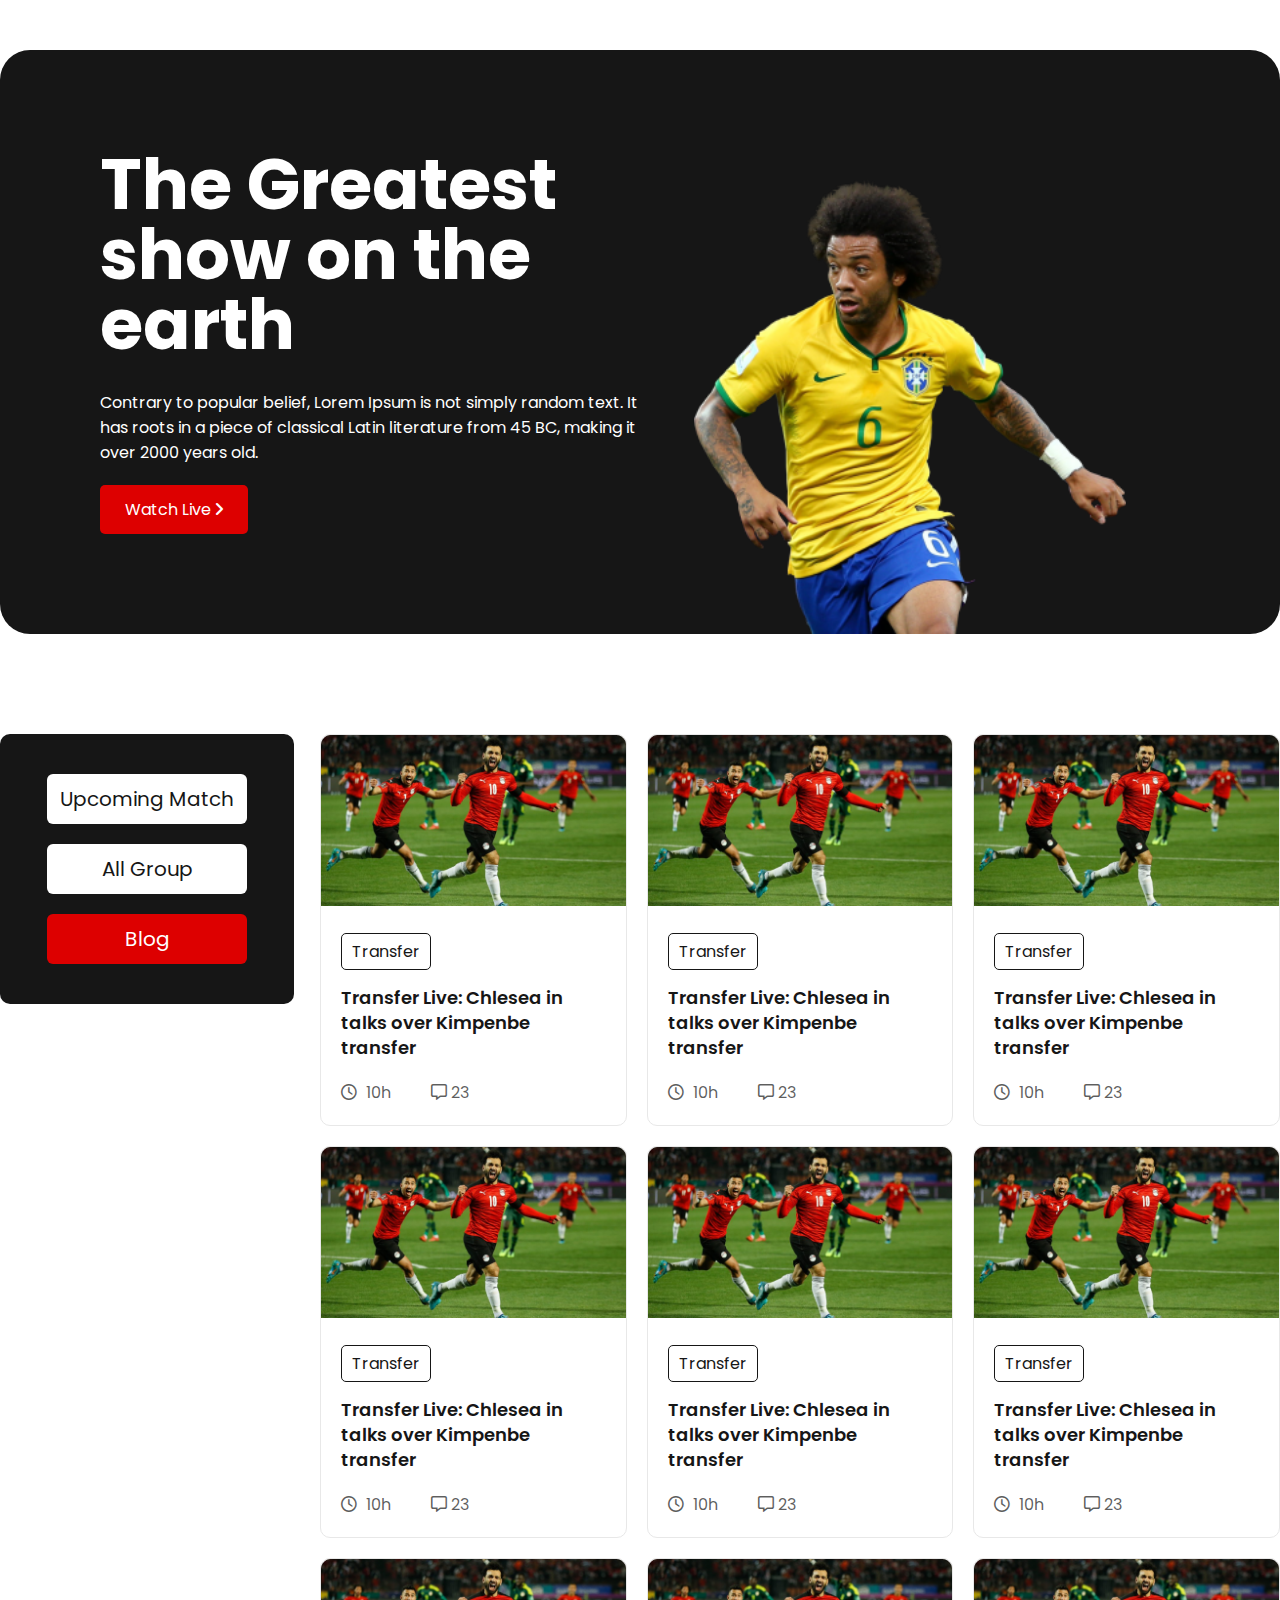
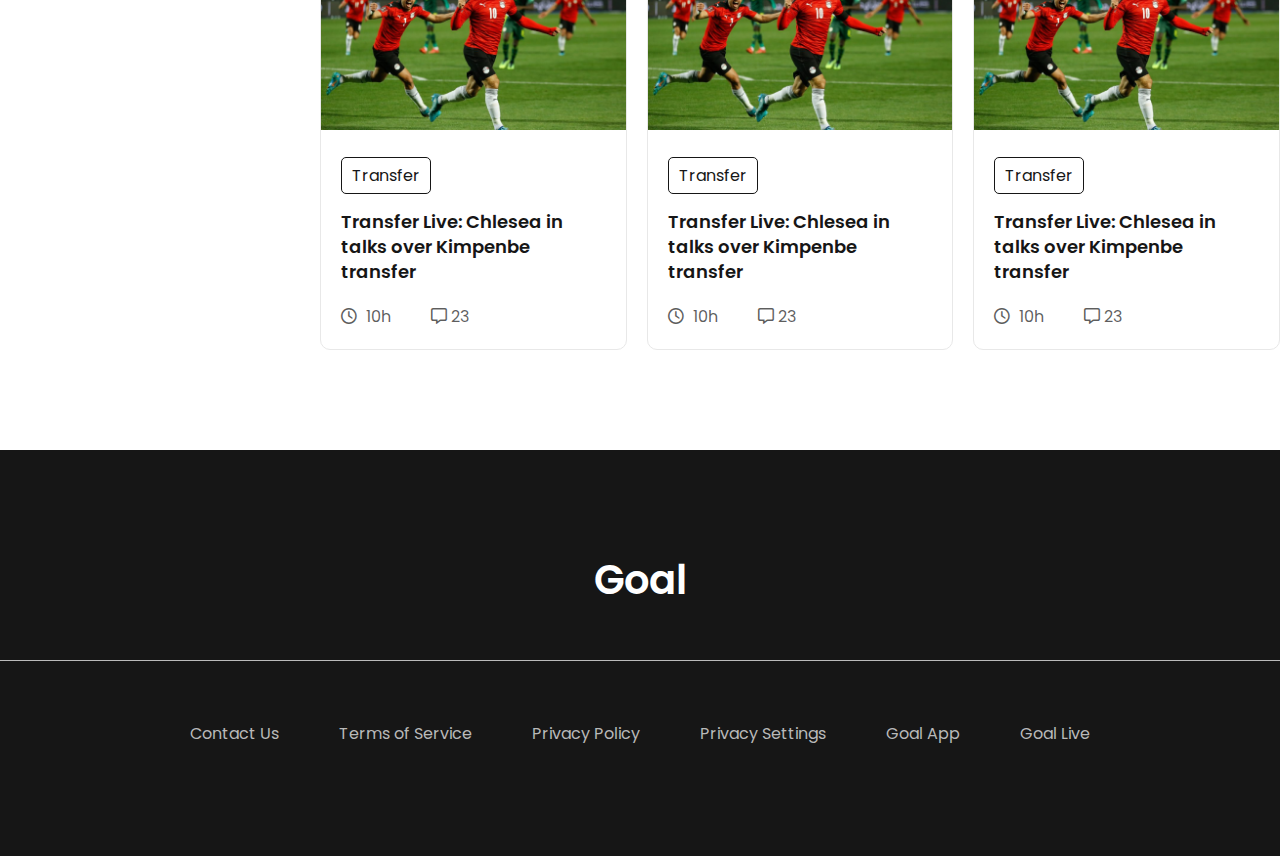
<file: index.html>
<!DOCTYPE html>
<html lang="en">

<head>
    <meta charset="UTF-8">
    <meta http-equiv="X-UA-Compatible" content="IE=edge">
    <meta name="viewport" content="width=., initial-scale=1.0">
    <title>World Cup</title>
    <!-- favicon -->
    <link rel="icon" type="image/x-icon" href="assets/img/fav-icon.png">
    <!-- font - poppins-->
    <link rel="preconnect" href="https://fonts.googleapis.com">
    <link rel="preconnect" href="https://fonts.gstatic.com" crossorigin>
    <link href="https://fonts.googleapis.com/css2?family=Poppins:wght@400;500;600;700;800;900&display=swap"
        rel="stylesheet">
    <!-- font awesome -->
    <link rel="stylesheet" href="assets/css/all.min.css">
    <!-- custom css -->
    <link rel="stylesheet" href="assets/css/style.css">
</head>

<body>
    <!-- banner part start -->
    <section id="banner-part">
        <div class="container">
            <div class="main d-flex">
                <div class="info">
                    <h1>The Greatest show on the earth</h1>
                    <p>Contrary to popular belief, Lorem Ipsum is not simply random text. It has roots in a piece of classical Latin literature from 45 BC, making it over 2000 years old.</p>
                    <a class="btn" href="#">Watch Live <i class="fa-solid fa-angle-right"></i></a>
                </div>
                <div class="image">
                    <img src="assets/img/Banner-Image.png" alt="Banner-Image">
                </div>
            </div>
        </div>
    </section>
    <!-- banner part end -->



    <!-- body part start -->
    <section id="body-part">
        <div class="container d-flex">
            <div class="aside">
                <ul>
                    <li><a href="upcoming-match.html">Upcoming Match</a></li>
                    <li><a href="#">All Group</a></li>
                    <li><a class="red" href="#">Blog</a></li>
                </ul>
            </div>
            <div class="card-group">
                
                <div class="item">
                    <img src="assets/img/BlogImage.png" alt="BlogImage">
                    <div class="info">
                        <a href="#">Transfer</a>
                        <a class="transfer" href="#"><h3>Transfer Live: Chlesea in talks over Kimpenbe transfer</h3></a>
                    <div class="bottom d-flex">
                        <div class="time"><i class="fa-regular fa-clock"></i> 10h</div>
                        <div class="comment">
                            <i class="fa-regular fa-message"></i> 23
                        </div>
                    </div>
                    </div>
                </div>
                <div class="item">
                    <img src="assets/img/BlogImage.png" alt="BlogImage">
                    <div class="info">
                        <a href="#">Transfer</a>
                        <a class="transfer" href="#"><h3>Transfer Live: Chlesea in talks over Kimpenbe transfer</h3></a>
                    <div class="bottom d-flex">
                        <div class="time"><i class="fa-regular fa-clock"></i> 10h</div>
                        <div class="comment">
                            <i class="fa-regular fa-message"></i> 23
                        </div>
                    </div>
                    </div>
                </div>
                <div class="item">
                    <img src="assets/img/BlogImage.png" alt="BlogImage">
                    <div class="info">
                        <a href="#">Transfer</a>
                        <a class="transfer" href="#"><h3>Transfer Live: Chlesea in talks over Kimpenbe transfer</h3></a>
                    <div class="bottom d-flex">
                        <div class="time"><i class="fa-regular fa-clock"></i> 10h</div>
                        <div class="comment">
                            <i class="fa-regular fa-message"></i> 23
                        </div>
                    </div>
                    </div>
                </div>
                <div class="item">
                    <img src="assets/img/BlogImage.png" alt="BlogImage">
                    <div class="info">
                        <a href="#">Transfer</a>
                        <a class="transfer" href="#"><h3>Transfer Live: Chlesea in talks over Kimpenbe transfer</h3></a>
                    <div class="bottom d-flex">
                        <div class="time"><i class="fa-regular fa-clock"></i> 10h</div>
                        <div class="comment">
                            <i class="fa-regular fa-message"></i> 23
                        </div>
                    </div>
                    </div>
                </div>
                <div class="item">
                    <img src="assets/img/BlogImage.png" alt="BlogImage">
                    <div class="info">
                        <a href="#">Transfer</a>
                        <a class="transfer" href="#"><h3>Transfer Live: Chlesea in talks over Kimpenbe transfer</h3></a>
                    <div class="bottom d-flex">
                        <div class="time"><i class="fa-regular fa-clock"></i> 10h</div>
                        <div class="comment">
                            <i class="fa-regular fa-message"></i> 23
                        </div>
                    </div>
                    </div>
                </div>
                <div class="item">
                    <img src="assets/img/BlogImage.png" alt="BlogImage">
                    <div class="info">
                        <a href="#">Transfer</a>
                        <a class="transfer" href="#"><h3>Transfer Live: Chlesea in talks over Kimpenbe transfer</h3></a>
                    <div class="bottom d-flex">
                        <div class="time"><i class="fa-regular fa-clock"></i> 10h</div>
                        <div class="comment">
                            <i class="fa-regular fa-message"></i> 23
                        </div>
                    </div>
                    </div>
                </div>
                <div class="item">
                    <img src="assets/img/BlogImage.png" alt="BlogImage">
                    <div class="info">
                        <a href="#">Transfer</a>
                        <a class="transfer" href="#"><h3>Transfer Live: Chlesea in talks over Kimpenbe transfer</h3></a>
                    <div class="bottom d-flex">
                        <div class="time"><i class="fa-regular fa-clock"></i> 10h</div>
                        <div class="comment">
                            <i class="fa-regular fa-message"></i> 23
                        </div>
                    </div>
                    </div>
                </div>
                <div class="item">
                    <img src="assets/img/BlogImage.png" alt="BlogImage">
                    <div class="info">
                        <a href="#">Transfer</a>
                        <a class="transfer" href="#"><h3>Transfer Live: Chlesea in talks over Kimpenbe transfer</h3></a>
                    <div class="bottom d-flex">
                        <div class="time"><i class="fa-regular fa-clock"></i> 10h</div>
                        <div class="comment">
                            <i class="fa-regular fa-message"></i> 23
                        </div>
                    </div>
                    </div>
                </div>
                <div class="item">
                    <img src="assets/img/BlogImage.png" alt="BlogImage">
                    <div class="info">
                        <a href="#">Transfer</a>
                        <a class="transfer" href="#"><h3>Transfer Live: Chlesea in talks over Kimpenbe transfer</h3></a>
                    <div class="bottom d-flex">
                        <div class="time"><i class="fa-regular fa-clock"></i> 10h</div>
                        <div class="comment">
                            <i class="fa-regular fa-message"></i> 23
                        </div>
                    </div>
                    </div>
                </div>
                

            </div>
            <a href="#" class="view-all-btn">View All</a>
        </div>
    </section>
    <!-- body part end -->


    <!-- footer part start -->
    <footer>
        <div class="container">
            <div class="main">
                <h1>Goal</h1>
        <div class="hr"></div>
        <ul>
            <li><a href="#">Contact Us</a></li>
            <li><a href="#">Terms of Service</a></li>
            <li><a href="#">Privacy Policy</a></li>
            <li><a href="#">Privacy Settings</a></li>
            <li><a href="#">Goal App</a></li>
            <li><a href="#">Goal Live</a></li>
        </ul>
        </div>
            </div>
    </footer>
    <!-- footer part end -->
</body>

</html>
</file>
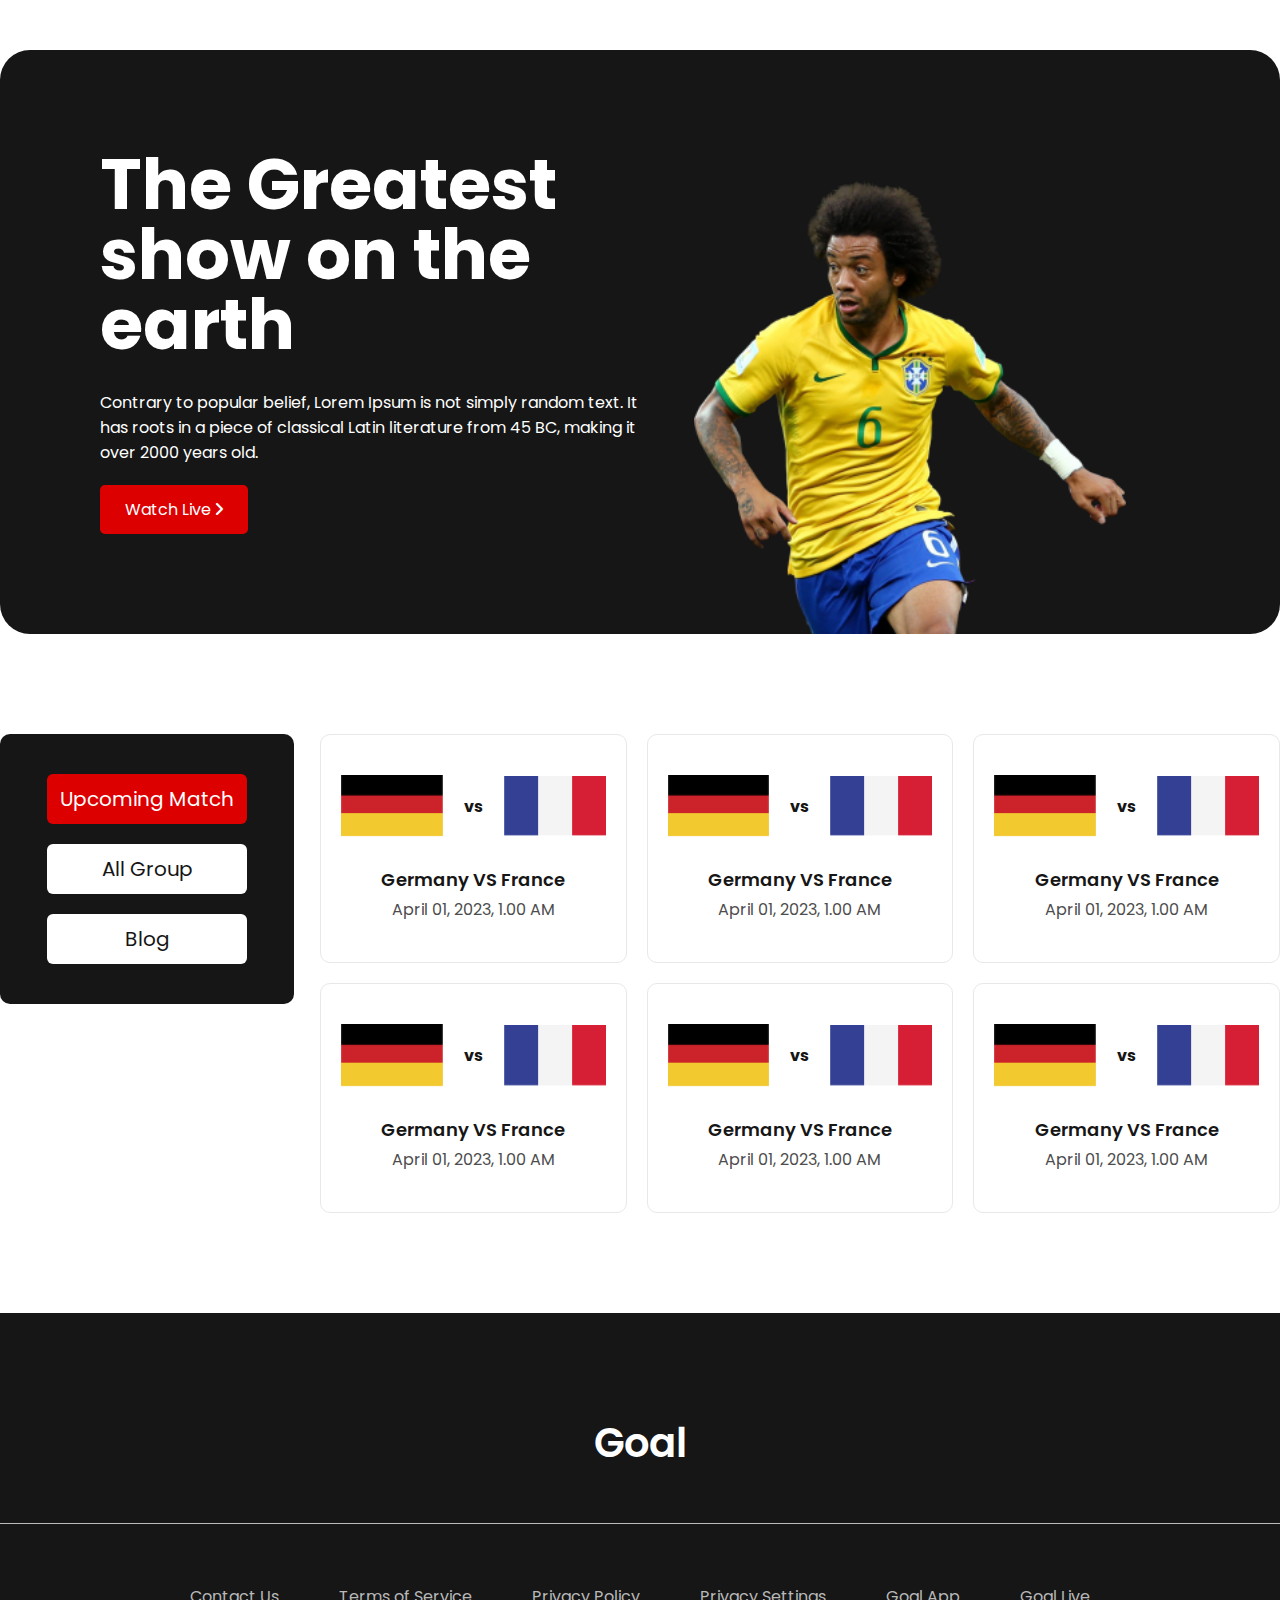
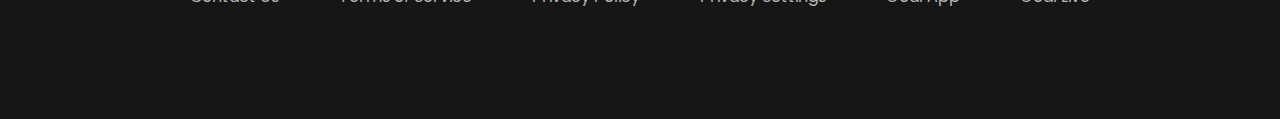
<file: upcoming-match.html>
<!DOCTYPE html>
<html lang="en">

<head>
    <meta charset="UTF-8">
    <meta http-equiv="X-UA-Compatible" content="IE=edge">
    <meta name="viewport" content="width=., initial-scale=1.0">
    <title>Upcoming Match</title>
    <!-- favicon -->
    <link rel="icon" type="image/x-icon" href="assets/img/fav-icon.png">
    <!-- font - poppins-->
    <link rel="preconnect" href="https://fonts.googleapis.com">
    <link rel="preconnect" href="https://fonts.gstatic.com" crossorigin>
    <link href="https://fonts.googleapis.com/css2?family=Poppins:wght@400;500;600;700;800;900&display=swap"
        rel="stylesheet">
    <!-- font awesome -->
    <link rel="stylesheet" href="assets/css/all.min.css">
    <!-- custom css -->
    <link rel="stylesheet" href="assets/css/style.css">
</head>

<body>
    <!-- banner part start -->
    <section id="banner-part">
        <div class="container">
            <div class="main d-flex">
                <div class="info">
                    <h1>The Greatest show on the earth</h1>
                    <p>Contrary to popular belief, Lorem Ipsum is not simply random text. It has roots in a piece of classical Latin literature from 45 BC, making it over 2000 years old.</p>
                    <a class="btn" href="#">Watch Live <i class="fa-solid fa-angle-right"></i></a>
                </div>
                <div class="image">
                    <img src="assets/img/Banner-Image.png" alt="Banner-Image">
                </div>
            </div>
        </div>
    </section>
    <!-- banner part end -->



    <!-- body part start -->
    <section id="body-part" class="upcoming-part">
        <div class="container d-flex">
            <div class="aside">
                <ul>
                    <li><a class="red" href="#">Upcoming Match</a></li>
                    <li><a href="#">All Group</a></li>
                    <li><a href="index.html">Blog</a></li>
                </ul>
            </div>
            <div class="card-group">
                <div class="item">
                    <a href="#"><div class="flag d-flex">
                        <img src="assets/img/germany-Flag.png" alt="germany-Flag">
                        <p>vs</p>
                        <img src="assets/img/Flag.png" alt="Flag">
                    </div>
                    <div class="info">
                        <h3>Germany VS France </h3>
                        <p>April 01, 2023, 1.00 AM</p>
                    </div></a>
                </div>
                <div class="item">
                    <a href="#"><div class="flag d-flex">
                        <img src="assets/img/germany-Flag.png" alt="germany-Flag">
                        <p>vs</p>
                        <img src="assets/img/Flag.png" alt="Flag">
                    </div>
                    <div class="info">
                        <h3>Germany VS France </h3>
                        <p>April 01, 2023, 1.00 AM</p>
                    </div></a>
                </div>
                <div class="item">
                    <a href="#"><div class="flag d-flex">
                        <img src="assets/img/germany-Flag.png" alt="germany-Flag">
                        <p>vs</p>
                        <img src="assets/img/Flag.png" alt="Flag">
                    </div>
                    <div class="info">
                        <h3>Germany VS France </h3>
                        <p>April 01, 2023, 1.00 AM</p>
                    </div></a>
                </div>
                <div class="item">
                    <a href="#"><div class="flag d-flex">
                        <img src="assets/img/germany-Flag.png" alt="germany-Flag">
                        <p>vs</p>
                        <img src="assets/img/Flag.png" alt="Flag">
                    </div>
                    <div class="info">
                        <h3>Germany VS France </h3>
                        <p>April 01, 2023, 1.00 AM</p>
                    </div></a>
                </div>
                <div class="item">
                    <a href="#"><div class="flag d-flex">
                        <img src="assets/img/germany-Flag.png" alt="germany-Flag">
                        <p>vs</p>
                        <img src="assets/img/Flag.png" alt="Flag">
                    </div>
                    <div class="info">
                        <h3>Germany VS France </h3>
                        <p>April 01, 2023, 1.00 AM</p>
                    </div></a>
                </div>
                <div class="item">
                    <a href="#"><div class="flag d-flex">
                        <img src="assets/img/germany-Flag.png" alt="germany-Flag">
                        <p>vs</p>
                        <img src="assets/img/Flag.png" alt="Flag">
                    </div>
                    <div class="info">
                        <h3>Germany VS France </h3>
                        <p>April 01, 2023, 1.00 AM</p>
                    </div></a>
                </div>
            </div>
            <a href="#" class="view-all-btn">View All</a>
        </div>
    </section>
    <!-- body part end -->


    <!-- footer part start -->
    <footer>
        <div class="container">
            <div class="main">
                <h1>Goal</h1>
        <div class="hr"></div>
        <ul>
            <li><a href="#">Contact Us</a></li>
            <li><a href="#">Terms of Service</a></li>
            <li><a href="#">Privacy Policy</a></li>
            <li><a href="#">Privacy Settings</a></li>
            <li><a href="#">Goal App</a></li>
            <li><a href="#">Goal Live</a></li>
        </ul>
        </div>
            </div>
    </footer>
    <!-- footer part end -->
</body>

</html>
</file>
<file: assets/css/style.css>
/* common css start */
*{
    margin: 0;
    padding: 0;
    box-sizing: border-box;
}
a{
    text-decoration: none;
}
ul,ol{
    list-style: none;
}
.container{
    max-width: 1320px;
    margin: 0 auto;
}
body{
    font-family: 'Poppins', sans-serif;
}
.d-flex{
    display: flex;
}
.btn{
    padding: 12px 25px;
}
.red{
    background: #DD0000 !important;
    color: white !important;
}

/* common css end */

/* banner part start */
#banner-part{
    margin-top: 50px;
}
#banner-part .main{
    background: #161616;
    padding: 100px;
    border-radius: 30px;
    color: white;
}
#banner-part .main .info{
    width: 50%;
}
#banner-part .main .info h1{
    font-weight: 700;
    font-size: 70px;
    line-height: 70px;
}
#banner-part .main .info p{
    font-weight: 400;
    font-size: 16px;
    margin-top: 30px;
}
#banner-part .main .info a{
    display: inline-block;
    background: #DD0000;
    border-radius: 5px;
    color: white;
    margin-top: 20px;
    transition: .4s;
}
#banner-part .main .info a i{
    font-size: 16px;
    transition: .4s;
}
#banner-part .main .info a:hover{
    background: white;
    color: #161616;
}
#banner-part .main .info a:hover i{
    margin-left: 10px;
}
#banner-part .main .image{
    width: 50%;
    position: relative;
}
#banner-part .main .image img{
    width: 80%;
    position: absolute;
    bottom: -100px;
    left: 50%;
    transform: translateX(-50%);
    animation: player 3s infinite alternate;
}
@keyframes player {
    from{
        margin-left: 100px;
    }
    to{
        margin-left: -50px;
    }
}
/* banner part end */



/* body part start */
#body-part{
    margin-top: 100px;
}
#body-part .container{
    justify-content: space-between;
}
#body-part .aside{
    background: #161616;
    padding: 30px;
    width: 23%;
    border-radius: 10px;
    display: grid;
    place-items: center;
    align-self: flex-start;
}

#body-part .aside ul li a{
    width: 200px;
    height: 50px;
    text-align: center;
    line-height: 50px;

    background: white;
    display: inline-block;
    border-radius: 6px;
    margin: 10px 0;
    color: #161616;
    font-size: 20px;
}


#body-part .card-group{
    width: 75%;
    display: grid;
    grid-template-columns: repeat(3, 1fr);
    gap: 20px;
}

#body-part .card-group .item{
    border: 1px solid #E8E8E8;
    border-radius: 10px;
    transition: .4s;
}
#body-part .card-group .item:hover{
    box-shadow: rgba(99, 99, 99, 0.2) 0px 2px 8px 0px;
}
#body-part .card-group .item img{
    width: 100%;
}
#body-part .card-group .item .info{
    padding: 20px;
}
#body-part .card-group .item .info a{
    color: #161616;
    font-size: 16px;
    padding: 5px 10px;
    border: 1px solid #161616;
    border-radius: 5px;
    display: inline-block;
}
#body-part .card-group .item .info .transfer{
    border: none !important;
    padding-left: 0;
}
#body-part .card-group .item .info h3{
    font-size: 18px;
    font-weight: 600;
    color: #161616;
    line-height: 25px;
    margin-top: 10px;
    transition: .4s;
}
#body-part .card-group .item .info h3:hover{
    color: #DD0000;
}
#body-part .card-group .item .info .bottom{
    margin-top: 15px;
    color: rgba(22, 22, 22, 0.7);
    font-size: 16px;
}
#body-part .card-group .item .info .bottom .time{
    margin-right: 40px;
}
#body-part .card-group .item .info .bottom .time i{
    margin-right: 5px;
}
#body-part .view-all-btn{
        display: inline-block;
        background: #DD0000;
        border-radius: 5px;
        color: white;
        margin-top: 20px;
        transition: .4s;
        width: 130px;
        padding: 10px 20px;
        text-align: center;
        margin: 0 auto;
        margin-top: 50px;
        display: none;
        transition: .4s;
        border: 1px solid #DD0000;
}
#body-part .view-all-btn:hover{
    background: white;
    color: #161616;
    border: 1px solid #161616;
}
/* body part end */


/* footer part start */
footer{
    background: #161616;
    padding: 100px 0;
    margin-top: 100px;

}
footer .container{
    display: flex;
    justify-content: center;
    text-align: center;

}
footer .main{
    width: 100%;
}
footer h1{
    font-size: 40px;
    font-weight: 600;
    color: white;
    margin-bottom: 50px;
}
footer .hr{
    width: 100%;
    height: 1px;
    background: rgba(255, 255, 255, 0.71);
}
footer ul{
    margin-top: 50px;
    display: flex;
    justify-content: center;
    flex-wrap: wrap;
}
footer ul li{
    margin: 10px;
}
footer ul li a{
    display: inline-block;
    margin: 0 20px;
    font-size: 16px;
    font-weight: 400;
    color: #B9B9B9;
}

/* footer part end */


/* upcoming part start */
.upcoming-part .item{
 padding: 40px 20px;
 display: flex;
 flex-direction: column;
justify-content: center;
}
.upcoming-part .item .flag{
    align-items: center;
}
.upcoming-part .item .flag p{
    font-size: 16px;
    font-weight: 700;
    color: #161616;
    padding: 0 20px;
}
.upcoming-part .item .info{
    padding-bottom: 0 !important;
    text-align: center;
}
.upcoming-part .item .info h3{
    font-size: 20px;
    font-weight: 600;
    color: #161616;
}
.upcoming-part .item .info p{
    font-size: 16px;
    font-weight: 400;
    color: #4D4D4D;
    margin-top: 5px;
}
/* upcoming part end */


/* responsive part start */
@media (min-width:320px) and (max-width: 575px){
    .container{
        max-width: 90% ;
    }
    #banner-part {
        margin-top: 20px;
    }
    #banner-part .main{
        flex-direction: column;
    }
    #banner-part .main .info {
        width: 100%;
        text-align: center;
    }
    #banner-part .main {
        padding: 20px;
    }
    #banner-part .main .info h1 {
        font-size: 28px;
        line-height: 33px;
    }
    #banner-part .main .image img {
        width: 68%;
        bottom: -20px;
        animation: none;
    }
    #banner-part .main .image {
        width: 100%;
        position: relative;
    }
    #banner-part .main .image {
        height: 320px;
    }
    #banner-part .main .image img{
        animation: none !important;
    }



    #body-part {
        margin-top: 50px;
    }
    #body-part .container{
        flex-direction: column;
    }
    #body-part .aside {
        background: transparent;
        width: 100%;
    }
    #body-part .aside ul li a {
        border: 1px solid #B9B9B9;
        border-radius: 10px;
    }
    #body-part .card-group {
        width: 100%;
        grid-template-columns: repeat(1, 1fr);
    }
    footer ul {
        flex-direction: column;
    }
    footer ul li{
        margin-bottom: 10px;
    }
}



@media (min-width:576px) and (max-width: 767px){
    .container{
        max-width: 90% ;
    }
    #banner-part {
        margin-top: 20px;
    }
    #banner-part .main{
        flex-direction: column;
    }
    #banner-part .main .info {
        width: 100%;
        text-align: center;
    }
    #banner-part .main {
        padding: 20px;
    }
    #banner-part .main .info h1 {
        font-size: 28px;
        line-height: 33px;
    }
    #banner-part .main .image img {
        width: 44%;
        bottom: -20px;
        animation: none;
    }
    #banner-part .main .image {
        width: 100%;
        position: relative;
    }
    #banner-part .main .image {
        height: 320px;
    }
    #banner-part .main .image img{
        animation: none !important;
    }



    #body-part {
        margin-top: 50px;
    }
    #body-part .container{
        flex-direction: column;
    }
    #body-part .aside {
        background: transparent;
        width: 100%;
    }
    #body-part .aside ul li a {
        border: 1px solid #B9B9B9;
        border-radius: 10px;
    }
    #body-part .card-group {
        width: 100%;
        grid-template-columns: repeat(1, 1fr);
    }
    footer ul {
        flex-direction: column;
    }
    footer ul li{
        margin-bottom: 10px;
    }
}


@media (min-width:768px) and (max-width: 1100px){
    .container{
        width: 95% !important;
    }
    #banner-part .main .info h1 {
        font-weight: 700;
        font-size: 28px;
        line-height: 39px;
    }
    #banner-part .main .image img {
        width: 100%;
    }
    #body-part .container {
        flex-direction: column;
    }
    #body-part .aside {
        background: transparent;
        width: 100%;
    }
    #body-part .aside ul{
        display: flex;
    }
    #body-part .aside ul li{
        margin: 0 10px;
    }
    #body-part .aside ul li a {
        border: 1px solid #B9B9B9;
        border-radius: 10px;
    }
    #body-part .card-group {
        width: 100%;
    }
    #body-part .card-group {
        width: 100%;
        grid-template-columns: repeat(2, 1fr);
    }
    #body-part .card-group .item:last-child{
        display: none;
    }
    #body-part .view-all-btn{
        display: block;
    }
}
/* responsive part end */
</file>
